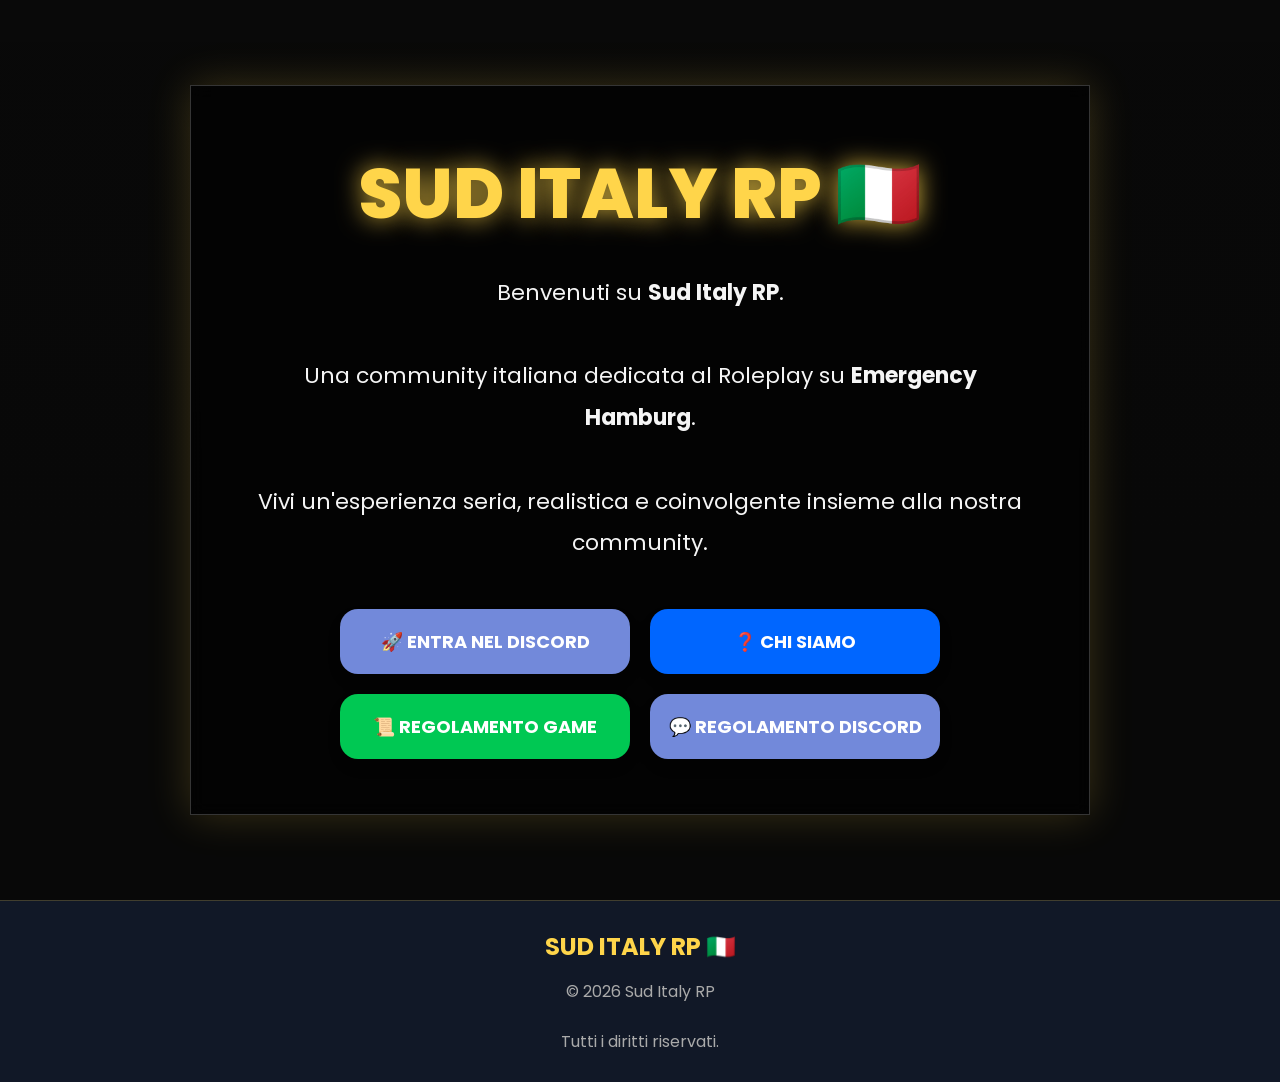
<file: index (5).html>
<!DOCTYPE html>
<html lang="it">
<head>
<meta charset="UTF-8">
<meta name="viewport" content="width=1200">
<title>Sud Italy RP | Sito Ufficiale</title>
<link href="https://fonts.googleapis.com/css2?family=Poppins:wght@300;400;500;600;700;800&display=swap" rel="stylesheet">
<style>
*{margin:0;padding:0;box-sizing:border-box;font-family:'Poppins',sans-serif}
html{scroll-behavior:smooth;-webkit-text-size-adjust:100%;min-width:1200px}
body{background:#090909;color:#fff;overflow-x:auto}
.page{display:none;min-height:100vh;animation:fade .4s ease}
.page.active{display:block}
@keyframes fade{from{opacity:0;transform:translateY(20px)}to{opacity:1;transform:translateY(0)}}
.hero{min-height:100vh;position:relative;display:flex;justify-content:center;align-items:center;text-align:center;padding:80px 0;background:linear-gradient(rgba(0,0,0,.05),rgba(0,0,0,.15)),url("https://cdn.discordapp.com/attachments/1420059113462960229/1530641651607933008/file_00000000463081f4b60ce751997abd67.png?ex=6a66509f&is=6a64ff1f&hm=4720bd94e7e6c2d7d023f728d6140e3d241c696d8509a33bea3327885c4724c6&");background-size:cover;background-position:center;background-repeat:no-repeat}

.content{max-width:900px;margin:auto;padding:55px;background:rgba(0,0,0,.62);backdrop-filter:blur(8px);border:1px solid rgba(255,255,255,.20);box-shadow:0 0 40px rgba(255,213,74,.20)}
.content h1{font-size:70px;font-weight:800;color:#FFD54A;margin-bottom:25px;text-shadow:0 0 25px rgba(255,213,74,.8)}
.content p{font-size:22px;line-height:1.9;color:#f5f5f5;margin-bottom:45px}
.buttons{display:flex;justify-content:center;align-items:center;gap:20px;flex-wrap:wrap}
.btn{width:290px;height:65px;display:flex;justify-content:center;align-items:center;font-size:18px;font-weight:700;text-decoration:none;border:none;border-radius:18px;cursor:pointer;transition:.30s;box-shadow:0 8px 20px rgba(0,0,0,.30)}
.discord-btn{background:#7289da;color:#fff}
.discord-btn:hover{background:#99aab5;transform:translateY(-8px);filter:brightness(1.15);box-shadow:0 0 35px rgba(114,137,218,.8)}
.secondary{background:#ff9800;color:#fff}
.secondary:hover{background:#ffb74d;transform:translateY(-8px);filter:brightness(1.15)}
.about-btn{background:#0066ff;color:#fff}
.about-btn:hover{background:#3385ff;transform:translateY(-8px);filter:brightness(1.15)}
.game-btn{background:#00c853;color:#fff}
.game-btn:hover{background:#00e676;transform:translateY(-8px);filter:brightness(1.15)}
.section{min-height:100vh;padding:90px 8%;background:linear-gradient(180deg,#1e293b,#334155,#475569)}
.section-title{font-size:52px;text-align:center;color:#FFD54A;margin-bottom:25px;text-shadow:0 0 20px rgba(255,213,74,.8)}
.section-text{max-width:900px;margin:auto;text-align:center;font-size:20px;line-height:2;color:#eee}
.cards{display:grid;grid-template-columns:repeat(auto-fit,minmax(300px,1fr));gap:30px;margin-top:50px}
.card{background:rgba(255,255,255,.10);backdrop-filter:blur(8px);border:1px solid rgba(255,213,74,.30);border-radius:20px;padding:35px;transition:.35s;box-shadow:0 0 25px rgba(255,213,74,.15)}
.card:hover{transform:translateY(-8px);border-color:#FFD54A;box-shadow:0 0 35px rgba(255,213,74,.35)}
.card h3{color:#FFD54A;margin-bottom:18px}
.card p,.card li{line-height:1.9;color:#f0f0f0}
.card ul{padding-left:20px}
hr{border:none;height:1px;background:#FFD54A;opacity:.3;margin:25px 0}
footer{background:#111827;padding:28px 45px;text-align:center;border-top:1px solid rgba(255,213,74,.2)}
footer h2{color:#FFD54A;margin-bottom:15px}
footer p{color:#aaa}
</style>
</head>
<body>

<section id="home" class="page active">

<div class="hero">

<div class="content">

<h1>SUD ITALY RP 🇮🇹</h1>

<p>
Benvenuti su <strong>Sud Italy RP</strong>.
<br><br>
Una community italiana dedicata al Roleplay su <strong>Emergency Hamburg</strong>.
<br><br>
Vivi un'esperienza seria, realistica e coinvolgente insieme alla nostra community.
</p>

<div class="buttons">

<a class="btn discord-btn"
href="https://discord.gg/suditalyrp"
target="_blank">
🚀 ENTRA NEL DISCORD
</a>

<button class="btn about-btn" onclick="showPage('about')">
❓ CHI SIAMO
</button>

<button class="btn game-btn" onclick="showPage('game')">
📜 REGOLAMENTO GAME
</button>

<button class="btn discord-btn" onclick="showPage('discord')">
💬 REGOLAMENTO DISCORD
</button>

</div>

</div>

</div>

</section>

<section id="about" class="page">
<div class="section">
<h2 class="section-title">🇮🇹 CHI SIAMO</h2>
<p class="section-text">Scopri la community di <strong>Sud Italy RP</strong>, un progetto italiano dedicato al Roleplay su <strong>Emergency Hamburg</strong>.</p>
<div class="cards">

<div class="card"><h3>🇮🇹🍕 Benvenuti su Sud Italy RP</h3><p><strong>Sud Italy RP</strong> è una community italiana di Roblox ambientata su Emergency Hamburg.<br><br>Il nostro obiettivo è creare un'esperienza <strong>Roleplay seria, realistica e divertente</strong>, offrendo supporto a tutti i giocatori.<br><br>Lo Staff lavora ogni giorno per migliorare il server e garantire un ambiente organizzato, sicuro e piacevole per tutti.</p></div>

<div class="card"><h3>🎯 La nostra missione</h3><ul><li>✅ Offrire un Roleplay serio e coinvolgente.</li><li>✅ Aiutare i nuovi giocatori ad ambientarsi.</li><li>✅ Creare una community rispettosa e unita.</li><li>✅ Organizzare eventi e attività RP.</li><li>✅ Garantire supporto tramite lo Staff.</li></ul></div>

<div class="card"><h3>👮 Forze dell'Ordine (FdO)</h3><p>Le nostre Forze dell'Ordine sono composte da agenti disciplinati, maturi e rispettosi verso tutti i cittadini.<br><br><strong>Reparti principali:</strong></p><ul><li>👮 Polizia di Stato</li><li>🚓 Reparto Mobile dei Carabinieri</li><li>💰 Guardia di Finanza</li><li>🪖 Esercito del Sud</li></ul><p>Se sei interessato ad entrare in un reparto, puoi aprire un Ticket nel nostro Discord.</p></div>

<div class="card"><h3>⚡ Forze Speciali</h3><p>Sud Italy RP dispone anche di Forze Speciali composte da agenti professionisti e selezionati.<br><br>Per partecipare ai bandi delle Forze Speciali è necessario avere già il bando della Fazione interessata e aprire un Ticket.</p></div>

<div class="card"><h3>🚑 Servizi di Emergenza</h3><p>All'interno della nostra città sono presenti anche importanti servizi di emergenza.<br><br>🚑 <strong>Medici</strong><br>🚒 <strong>Vigili del Fuoco</strong><br><br>Sempre pronti a rispondere alle chiamate e intervenire sul luogo dell'emergenza.</p></div>

<div class="card"><h3>❤️ Entra nella nostra community</h3><p>Se cerchi un server serio, organizzato e con una community attiva, Sud Italy RP è il posto giusto.<br><br>Vieni a trovarci in game su <strong>Emergency Hamburg</strong> e vivi un'esperienza Roleplay unica.</p></div>

<div class="card"><h3>🔗 Link Utili</h3><ul><li>🚔 <a href="https://discord.gg/HcVTshY8Jm" target="_blank" style="color:#FFD54A;">Server F.d.O</a></li><br><li>🇮🇹 <a href="https://discord.gg/suditalyrp" target="_blank" style="color:#FFD54A;">Server principale di Sud Italy RP</a></li><br><li>🎵 <a href="https://www.tiktok.com/@sud.italy.rp1" target="_blank" style="color:#FFD54A;">Pagina TikTok</a></li></ul></div>

</div>
<div class="buttons" style="margin-top:60px;"><button class="btn secondary" onclick="showPage('home')">⬅ TORNA ALLA HOME</button></div>
</div>
</section>

<section id="game" class="page">
<div class="section">
<h2 class="section-title">📜 REGOLAMENTO GAME</h2>
<p class="section-text">Per garantire un’esperienza RP corretta ed equilibrata, tutte le seguenti azioni sono vietate.<br>Entrando nel server si accettano implicitamente queste regole.</p>

<div class="card" style="max-width:1100px;margin:50px auto;text-align:left;">

<h3>1️⃣ Comportamento RP scorretto</h3>
<div style="margin-top:30px;padding:25px;background:#8b0000;border-left:6px solid #ff3b3b;border-radius:15px;">
<h3 style="color:#fff;margin-bottom:15px;">🚫 BAN PERMA</h3>
<p style="color:#fff;line-height:2;">
❌ Vietato utilizzare <strong>Stop Stick</strong>.<br>
❌ Vietato compiere <strong>atti osceni</strong>.<br>
❌ Vietato utilizzare il <strong>Radar Gun</strong>, ma può usarlo solo la <strong>Polizia Locale</strong>.<br>
❌ Vietato utilizzare <strong>bombe e C4</strong>.<br>
❌ Vietato utilizzare <strong>Flashbang</strong>, possono essere utilizzati solamente dai <strong>Reparti Speciali</strong> e dai <strong>Militari</strong>.<br>
❌ Vietato utilizzare <strong>GPS</strong>, può essere utilizzato solamente dai <strong>Reparti Speciali</strong>.<br>
❌ Vietato effettuare <strong>Evading Staff</strong>.
</p>
</div>

<hr>
<ul>
<li><strong>Fail RP:</strong> Azioni irrealistiche o incoerenti con il ruolo del proprio personaggio.</li>
<li><strong>No Fear:</strong> Ignorare la paura in situazioni pericolose dove un personaggio realistico reagirebbe.</li>
<li><strong>Powergaming (PG):</strong> Costringere altri giocatori a subire azioni impossibili oppure rendere il proprio personaggio troppo potente o immortale.</li>
<li><strong>Revenge Kill (RK):</strong> Tornare dopo la morte solamente per vendicarsi senza un valido motivo RP.</li>
<li><strong>Random Deathmatch (RDM):</strong> Uccidere altri giocatori senza un motivo valido RP.</li>
<li><strong>Vehicle Deathmatch (VDM):</strong> Usare veicoli per fare danni o uccidere altri giocatori senza motivo RP.</li>
<li><strong>Cuff-Rush:</strong> Arrestare o immobilizzare altri giocatori senza motivo valido o senza contesto RP.</li>
<li><strong>Uscire durante una scena RP:</strong> Lasciare una scena RP attiva senza motivo valido.<br>(Può comportare un ban temporaneo.)</li>
<li><strong>No Crash:</strong> Ignorare incidenti o conseguenze realistiche delle proprie azioni.</li>
</ul>

<hr>
<h3>2️⃣ Abusi verso altri giocatori</h3>
<ul>
<li><strong>Bunny Hopping:</strong> Saltare ripetutamente per ottenere vantaggi ingiusti.</li>
<li><strong>Bug Abuse:</strong> Sfruttare bug o glitch del gioco per ottenere vantaggi ingiusti o compiere azioni non previste.</li>
<li><strong>Car-Surf:</strong> Stare sopra veicoli in movimento senza motivo RP coerente.</li>
<li><strong>Cop Baiting:</strong> Provocare la polizia solamente per farla reagire.</li>
<li><strong>Cop Evading:</strong> Tentare di sfuggire alle forze dell'ordine con comportamenti irrealistici o abusivi, evitando intenzionalmente l'arresto senza una valida motivazione RP.</li>
</ul>

<hr>
<h3>3️⃣ Violazioni Meccaniche / OOC</h3>
<ul>
<li><strong>IC (In Character):</strong> Tutto ciò che riguarda il tuo personaggio e le azioni svolte all'interno del Roleplay.</li>
<li><strong>OOC (Out Of Character):</strong> Tutto ciò che viene detto o fatto fuori dal Roleplay e che non riguarda il proprio personaggio.</li>
<li><strong>Metagaming (MG):</strong> Usare informazioni ottenute fuori dal gioco (OOC) all’interno dell’RP.</li>
<li><strong>MixChat:</strong> Mescolare IC (in-character) e OOC (out-of-character) nella stessa conversazione.</li>
<li><strong>Combat Logging:</strong> Disconnettersi durante un combattimento per evitare conseguenze RP.</li>
<li><strong>LTAA (Leave To Avoid Arrest):</strong> Disconnettersi o resettare per evitare arresti o conseguenze RP.</li>
<li><strong>Stream Sniping:</strong> Usare live streaming per interferire o trollare un giocatore.</li>
</ul>

<hr>
<h3>4️⃣ Safe Zone</h3>
<p>Le Safe-Zone sono le seguenti:</p>
<ul><li>🚔 Questura<br>(Se entrate in una zona militare come uffici o corridoi riservati sarete sottoposti ad arresto immediato.)</li><li>🚒 Caserma Vigili del Fuoco</li><li>🏥 Ospedale</li><li>⛓️ Prigione</li><li>🔧 Tuning</li><li>🏠 Ville</li><li>🪖 Zone Militari</li></ul>
<div style="margin-top:25px;padding:20px;background:#1b1b1b;border-left:5px solid #FFD54A;border-radius:12px;">Le scene che iniziano fuori dalla Safe-Zone possono continuare dentro.</div>

<hr>
<h3>5️⃣ Extra / Regole Generali</h3>
<ul>
<li><strong>🎯 Sponsor:</strong> È vietato pubblicizzare altri server all’interno del nostro server.<br><strong>Sanzione:</strong> Ban permanente e possibile blacklist.</li>
<li><strong>🔥 Flame:</strong> Insulti rivolti verso altri giocatori o comportamenti offensivi.<br>(Violazione grave, la sanzione dipenderà dalla situazione.)</li>
</ul>

<hr>
<h3>6️⃣ Norme per le Gang</h3>
<ul>
<li>💣 È vietato l’utilizzo di bombe.</li>
<li>🏠 È vietato entrare nelle ville di altre gang per insultare o provocare i membri.</li>
<li>❌ È vietato fare RDM tra membri della stessa gang nella città.</li>
<li>⚔️ L’unica zona dove è consentito fare 1vs1 tra membri della stessa gang è il grande parcheggio davanti alla nave del porto.</li>
</ul>
<div style="margin-top:25px;padding:20px;background:#1b1b1b;border-left:5px solid #FFD54A;border-radius:12px;">
<strong>⚔️ Regole 1vs1:</strong><br><br>
• I poliziotti non possono arrestare i partecipanti durante gli 1vs1.<br><br>
• Tutte le altre regole RP rimangono comunque valide.<br><br>
• Gli 1vs1 sono considerati situazioni <strong>OFF-RP</strong>.<br><br>
• Non ascoltare i responsabili della zona può portare a conseguenze RP.
</div>
<br>
<ul>
<li>⚠️ Se un membro commette RDM, VDM, FRP o simili contro cittadini, criminali o poliziotti, il Warn verrà assegnato solamente al giocatore che ha commesso l'infrazione.<br><br>La decisione di rimuovere o meno la gang sarà presa esclusivamente dai CEO.</li>
<li>🏠 Le ville e i ghetti sono considerate Safe Zone.</li>
<li>🔫 È possibile sparare ad un poliziotto solamente se effettua un’irruzione all’interno di queste zone.</li>
</ul>

<hr>
<h3>7️⃣ Norme Rapine</h3>
<p>Tutte le rapine devono rispettare sempre le regole RP.</p>
<ul>
<li>🏪 <strong>Farm Shop</strong><br>• Rapinatori: massimo 2 persone + 1 ostaggio<br>• Polizia: massimo 3-4 persone<br>• Richiesta massima: 4.000$</li><br>
<li>💎 <strong>Gioielleria</strong><br>• Rapinatori: massimo 5 persone + ostaggio<br>• Polizia: come da RP<br>• Richiesta: illimitata</li><br>
<li>🏦 <strong>Banca</strong><br>• Stesse regole della Gioielleria<br>• Massimo 5 rapinatori + ostaggio<br>• Richiesta illimitata</li><br>
<li>👕 <strong>Clothing</strong><br>• Rapinatori: massimo 2 persone + 1 ostaggio<br>• Polizia: massimo 3-4 persone<br>• Richiesta massima: 4.000$</li><br>
<li>🎵 <strong>Club</strong><br>• Rapinatori: massimo 5 persone<br>• Polizia: 8-9 persone<br>• Richiesta massima: 8.000$</li><br>
<li>⛽ <strong>Gas-N-Go Fuel</strong><br>• Rapinatori: massimo 2 persone + 1 ostaggio<br>• Polizia: massimo 3-4 persone<br>• Richiesta massima: 4.000$</li><br>
<li>⛽ <strong>Ares Fuel</strong><br>• Rapinatori: massimo 2 persone + 1 ostaggio<br>• Polizia: massimo 3-4 persone<br>• Richiesta massima: 4.000$</li><br>
<li>🛠️ <strong>Tool Shop</strong><br>• Rapinatori: massimo 2 persone + 1 ostaggio<br>• Polizia: massimo 3-4 persone<br>• Richiesta massima: 4.000$</li><br>
<li>⛽ <strong>Osso Fuel</strong><br>• Rapinatori: massimo 2 persone + 1 ostaggio<br>• Polizia: massimo 3-4 persone<br>• Richiesta massima: 4.000$</li>
</ul>

<hr>
<h3>⚠️ Note Generali</h3>
<ul><li>Tutte le rapine devono rispettare le regole RP.</li><li>Ogni abuso o violazione comporterà sanzioni.</li></ul>
</div>
<div class="buttons" style="margin-top:60px;"><button class="btn secondary" onclick="showPage('home')">⬅ TORNA ALLA HOME</button></div>
</div>
</section>

<section id="discord" class="page">
<div class="section">
<h2 class="section-title">💬 REGOLAMENTO DISCORD</h2>
<p class="section-text">Per mantenere una community seria, organizzata e rispettosa, tutti gli utenti sono tenuti a seguire il seguente regolamento.</p>

<div class="card" style="max-width:1100px;margin:50px auto;text-align:left;">
<h3>1️⃣ Rispetto Generale</h3>
<ul>
<li>È severamente vietato insultare familiari o altri utenti.</li>
<li>È severamente vietato condividere o divulgare contenuti osceni.</li>
<li>È obbligatorio rispettare lo Staff, i cittadini e tutti i membri della community.</li>
<li>È vietato divulgare dati personali di altri utenti.</li>
<li>È vietato inviare link dannosi o contenuti non consentiti.</li>
<li>È richiesto di mantenere sempre un linguaggio educato e rispettoso.</li>
</ul>

<div style="margin-top:25px;padding:25px;background:#8b0000;border-left:6px solid #ff3b3b;border-radius:15px;">
<h3 style="color:#fff;margin-bottom:15px;">🚫 SANZIONI</h3>
<p style="color:#fff;line-height:2;">Le violazioni più gravi possono comportare:<br>• Timeout<br>• Kick<br>• Ban Permanente</p>
</div>

<hr>
<h3>2️⃣ Linguaggio</h3>
<ul>
<li>È vietato effettuare <strong>spam o flood</strong>.</li>
<li>È vietato <strong>scrivere in grande</strong> o utilizzare messaggi eccessivamente ingombranti per disturbare la chat.</li>
<li>Evita bestemmie e linguaggio offensivo.</li>
<li>Non disturbare gli altri utenti nei canali vocali.</li>
</ul>
<div style="margin-top:25px;padding:20px;background:#1b1b1b;border-left:5px solid #FFD54A;border-radius:12px;">
<strong>⚠️ SANZIONE:</strong><br><br>
Chi effettua <strong>spam, flood o scrive in grande</strong> riceverà un <strong>TIMEOUT</strong>.
</div>

<hr>
<h3>3️⃣ Staff</h3>
<ul><li>È vietato chiedere ruoli Staff.</li><li>Le candidature vengono aperte solo quando necessario.</li><li>Le decisioni dello Staff devono essere rispettate.</li></ul>

<hr>
<h3>4️⃣ Ticket</h3>
<ul><li>Apri ticket solo se realmente necessario.</li><li>Non aprire ticket multipli per lo stesso problema.</li><li>Rispetta sempre lo Staff durante l'assistenza.</li></ul>
<div style="margin-top:25px;padding:20px;background:#1b1b1b;border-left:5px solid #FFD54A;border-radius:12px;">I ticket inattivi potranno essere chiusi automaticamente dallo Staff.</div>

<hr>
<div style="text-align:center;margin-top:40px;">
<h3 style="color:#FFD54A;">Grazie per far parte di Sud Italy RP ❤️</h3>
<p style="margin-top:15px;line-height:2;">Seguendo queste semplici regole aiuterai a mantenere una community seria, ordinata e divertente per tutti.</p>
</div>
</div>

<div class="buttons" style="margin-top:60px;"><button class="btn secondary" onclick="showPage('home')">⬅ TORNA ALLA HOME</button></div>
</div>
</section>



<footer>

<h2>SUD ITALY RP 🇮🇹</h2>

<p>
© 2026 Sud Italy RP
<br><br>
Tutti i diritti riservati.
</p>

</footer>

<script>
function showPage(id){
document.querySelectorAll(".page").forEach(page=>{page.classList.remove("active")});
document.getElementById(id).classList.add("active");
window.scrollTo({top:0,behavior:"smooth"});
}
showPage("home");
</script>
</body>
</html>
</file>
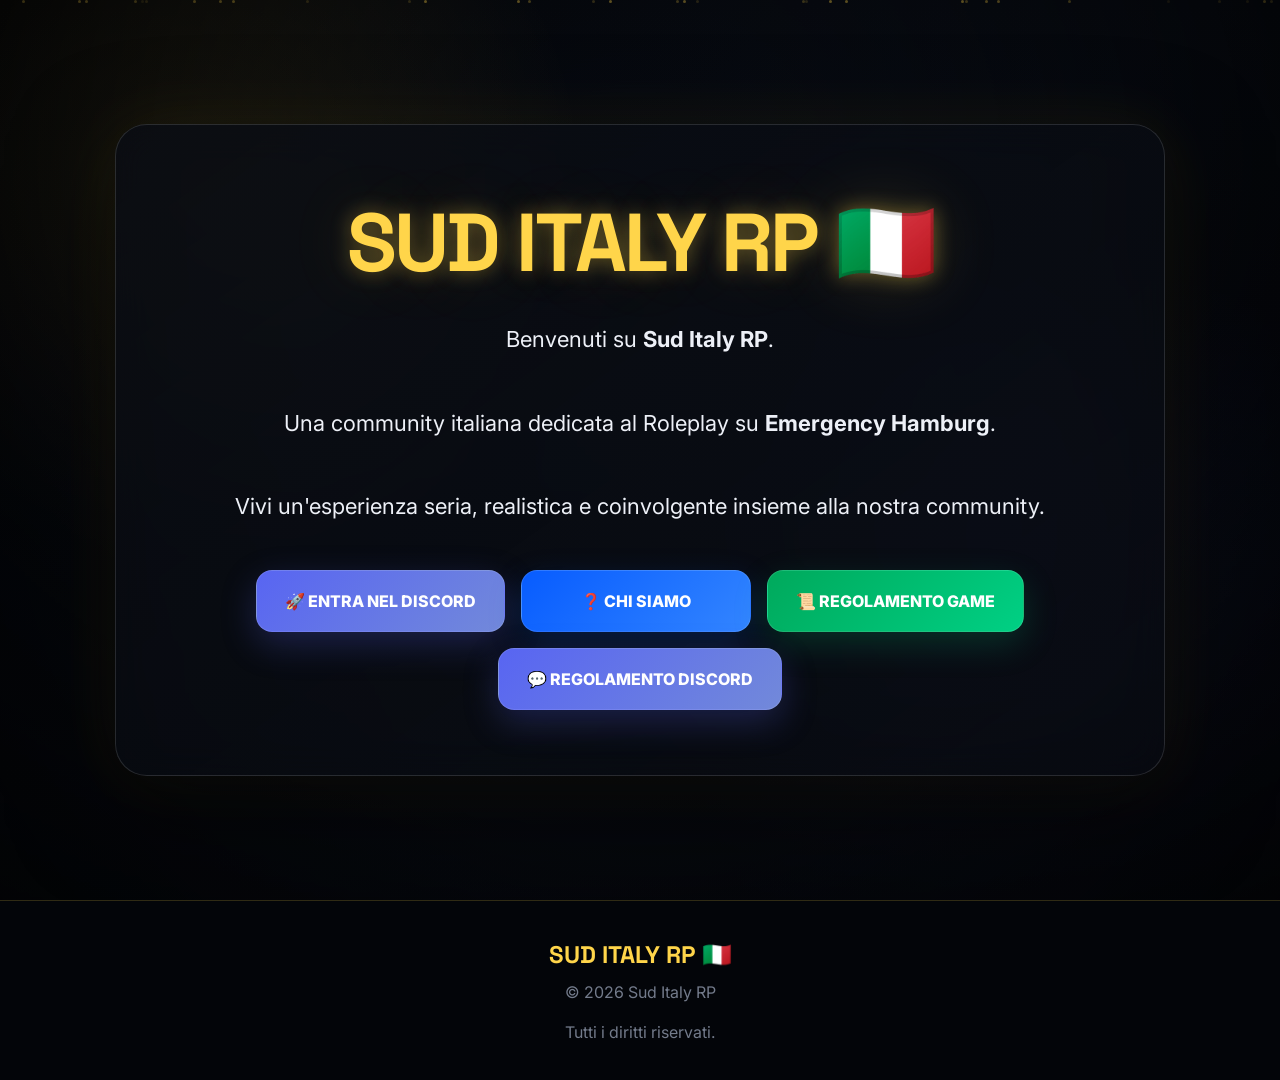
<file: Sud_Italy_RP_Animated.html>
<!DOCTYPE html>
<html lang="it">
<head>
<meta charset="UTF-8">
<meta name="viewport" content="width=device-width, initial-scale=1.0">
<title>Sud Italy RP | Sito Ufficiale</title>

<style>
@import url('https://fonts.googleapis.com/css2?family=Inter:wght@400;500;600;700;800&family=Space+Grotesk:wght@500;600;700&display=swap');

:root{
  --gold:#ffd54a; --gold2:#ffb300; --blue:#5865f2; --green:#00d084;
  --bg:#05070b; --panel:rgba(13,17,27,.72); --line:rgba(255,213,74,.18);
  --text:#f7f8fb; --muted:#aab2c2; --radius:24px;
}
*{margin:0;padding:0;box-sizing:border-box}
html{scroll-behavior:smooth;min-width:0}
body{
  background:var(--bg);color:var(--text);font-family:Inter,Arial,sans-serif;
  overflow-x:hidden;min-width:320px;
}
body:before{
  content:"";position:fixed;inset:0;z-index:-5;
  background:
   radial-gradient(circle at 15% 20%,rgba(255,213,74,.13),transparent 30%),
   radial-gradient(circle at 85% 75%,rgba(88,101,242,.16),transparent 32%),
   linear-gradient(135deg,#05070b,#0b101a 55%,#06080d);
}
body:after{
  content:"";position:fixed;inset:0;z-index:-4;pointer-events:none;opacity:.2;
  background-image:linear-gradient(rgba(255,255,255,.025) 1px,transparent 1px),
                   linear-gradient(90deg,rgba(255,255,255,.025) 1px,transparent 1px);
  background-size:55px 55px;
  mask-image:linear-gradient(to bottom,black,transparent 90%);
}
::selection{background:var(--gold);color:#111}
a{color:var(--gold)}
button,a{font-family:inherit}
.page{display:none;min-height:100vh}
.page.active{display:block;animation:pageIn .65s cubic-bezier(.2,.8,.2,1)}
@keyframes pageIn{from{opacity:0;transform:translateY(24px) scale(.99)}to{opacity:1;transform:none}}

#particles{position:fixed;inset:0;z-index:-3;pointer-events:none}
.particle{position:absolute;width:3px;height:3px;background:var(--gold);border-radius:50%;opacity:.45;animation:float linear infinite}
@keyframes float{from{transform:translate3d(0,110vh,0)}to{transform:translate3d(var(--drift),-10vh,0)}}

.hero{
  min-height:100vh;position:relative;display:flex;align-items:center;justify-content:center;
  padding:70px 22px;overflow:hidden;
  background:
   linear-gradient(180deg,rgba(0,0,0,.18),rgba(5,7,11,.85)),
   url("https://cdn.discordapp.com/attachments/1420059113462960229/1530641651607933008/file_00000000463081f4b60ce751997abd67.png?ex=6a66509f&is=6a64ff1f&hm=4720bd94e7e6c2d7d023f728d6140e3d241c696d8509a33bea3327885c4724c6&");
  background-size:cover;background-position:center;
}
.hero:before{
  content:"";position:absolute;inset:-15%;
  background:radial-gradient(circle,transparent 35%,rgba(0,0,0,.7) 85%);
  animation:pulse 5s ease-in-out infinite;pointer-events:none;
}
@keyframes pulse{50%{transform:scale(1.04);opacity:.72}}
.content{
  position:relative;max-width:1050px;width:100%;padding:65px 45px;text-align:center;
  border:1px solid rgba(255,255,255,.13);border-radius:32px;
  background:linear-gradient(145deg,rgba(10,13,20,.82),rgba(10,13,20,.52));
  backdrop-filter:blur(18px);box-shadow:0 30px 100px rgba(0,0,0,.55),0 0 70px rgba(255,213,74,.08);
  overflow:hidden;animation:heroIn 1s cubic-bezier(.2,.8,.2,1);
}
.content:before{content:"";position:absolute;inset:0;background:linear-gradient(110deg,transparent 20%,rgba(255,255,255,.06) 50%,transparent 80%);transform:translateX(-120%);animation:shine 6s infinite}
@keyframes shine{45%,100%{transform:translateX(120%)}}
@keyframes heroIn{from{opacity:0;transform:translateY(35px) scale(.96)}to{opacity:1;transform:none}}
.content h1{
  font-family:"Space Grotesk",sans-serif;font-size:clamp(44px,7vw,82px);font-weight:700;
  letter-spacing:-3px;color:var(--gold);margin-bottom:24px;
  text-shadow:0 0 20px rgba(255,213,74,.4),0 0 70px rgba(255,213,74,.16);
  animation:titleGlow 3s ease-in-out infinite;
}
@keyframes titleGlow{50%{text-shadow:0 0 35px rgba(255,213,74,.75),0 0 100px rgba(255,213,74,.22)}}
.content p{font-size:clamp(17px,2vw,22px);line-height:1.9;color:#edf0f7;margin-bottom:42px}
.buttons{display:flex;justify-content:center;align-items:center;gap:16px;flex-wrap:wrap}
.btn{
  position:relative;min-width:230px;height:62px;padding:0 28px;display:flex;align-items:center;justify-content:center;
  border:1px solid rgba(255,255,255,.12);border-radius:16px;cursor:pointer;
  font-size:16px;font-weight:800;text-decoration:none;color:#fff;
  transition:transform .25s ease,box-shadow .25s ease,filter .25s ease;overflow:hidden;
}
.btn:before{content:"";position:absolute;inset:0;background:linear-gradient(120deg,transparent,rgba(255,255,255,.18),transparent);transform:translateX(-120%);transition:.6s}
.btn:hover:before{transform:translateX(120%)}
.btn:hover{transform:translateY(-7px) scale(1.02);filter:brightness(1.08)}
.discord-btn{background:linear-gradient(135deg,#5865f2,#7289da);box-shadow:0 12px 35px rgba(88,101,242,.25)}
.secondary{background:linear-gradient(135deg,#f57c00,#ffb300);box-shadow:0 12px 35px rgba(255,152,0,.2)}
.about-btn{background:linear-gradient(135deg,#075cff,#3385ff);box-shadow:0 12px 35px rgba(0,102,255,.2)}
.game-btn{background:linear-gradient(135deg,#00a95c,#00d084);box-shadow:0 12px 35px rgba(0,208,132,.18)}

.section{
  min-height:100vh;padding:105px clamp(18px,7vw,110px) 80px;
  position:relative;background:transparent;
}
.section:before{
  content:"";position:absolute;top:0;left:10%;right:10%;height:1px;
  background:linear-gradient(90deg,transparent,var(--gold),transparent);opacity:.35;
}
.section-title{
  font-family:"Space Grotesk",sans-serif;font-size:clamp(36px,5vw,58px);text-align:center;
  color:var(--gold);margin-bottom:22px;text-shadow:0 0 30px rgba(255,213,74,.25);
  animation:sectionTitle 1s ease both;
}
@keyframes sectionTitle{from{opacity:0;transform:translateY(20px)}to{opacity:1;transform:none}}
.section-text{max-width:900px;margin:auto;text-align:center;font-size:18px;line-height:1.9;color:var(--muted)}
.cards{display:grid;grid-template-columns:repeat(auto-fit,minmax(280px,1fr));gap:24px;margin-top:55px}
.card{
  position:relative;background:var(--panel);backdrop-filter:blur(15px);
  border:1px solid var(--line);border-radius:var(--radius);padding:32px;
  box-shadow:0 15px 45px rgba(0,0,0,.22);transition:transform .35s ease,border-color .35s,box-shadow .35s;
  overflow:hidden;
}
.card:before{
  content:"";position:absolute;left:0;right:0;top:0;height:2px;
  background:linear-gradient(90deg,transparent,var(--gold),transparent);transform:scaleX(0);transition:.4s;
}
.card:after{
  content:"";position:absolute;width:160px;height:160px;right:-90px;top:-90px;
  background:radial-gradient(circle,rgba(255,213,74,.13),transparent 70%);
}
.card:hover{transform:translateY(-10px);border-color:rgba(255,213,74,.5);box-shadow:0 25px 65px rgba(0,0,0,.38),0 0 35px rgba(255,213,74,.08)}
.card:hover:before{transform:scaleX(1)}
.card h3{color:var(--gold);margin-bottom:18px;font-size:21px}
.card p,.card li{line-height:1.85;color:#e5e8ef}
.card ul{padding-left:20px}
.card li{margin:7px 0}
hr{border:none;height:1px;background:linear-gradient(90deg,transparent,var(--gold),transparent);opacity:.3;margin:32px 0}
.card[style*="background:#8b0000"]{
  background:linear-gradient(135deg,rgba(139,0,0,.8),rgba(65,0,0,.7))!important;
  box-shadow:0 0 40px rgba(255,40,40,.08);
}
.card[style*="background:#1b1b1b"]{background:rgba(255,255,255,.045)!important}
footer{position:relative;background:#030509;padding:38px 25px;text-align:center;border-top:1px solid var(--line)}
footer h2{font-family:"Space Grotesk",sans-serif;color:var(--gold);margin-bottom:12px}
footer p{color:#737b8b}
@media(max-width:700px){
  .content{padding:45px 20px;border-radius:24px}
  .content h1{letter-spacing:-2px}
  .btn{width:100%;min-width:0}
  .section{padding:80px 14px 55px}
  .card{padding:24px}
}
</style>

</head>
<body>


<section id="home" class="page active">

<div class="hero">

<div class="content">

<h1>SUD ITALY RP 🇮🇹</h1>

<p>
Benvenuti su <strong>Sud Italy RP</strong>.
<br><br>
Una community italiana dedicata al Roleplay su <strong>Emergency Hamburg</strong>.
<br><br>
Vivi un'esperienza seria, realistica e coinvolgente insieme alla nostra community.
</p>

<div class="buttons">

<a class="btn discord-btn"
href="https://discord.gg/suditalyrp"
target="_blank">
🚀 ENTRA NEL DISCORD
</a>

<button class="btn about-btn" onclick="showPage('about')">
❓ CHI SIAMO
</button>

<button class="btn game-btn" onclick="showPage('game')">
📜 REGOLAMENTO GAME
</button>

<button class="btn discord-btn" onclick="showPage('discord')">
💬 REGOLAMENTO DISCORD
</button>

</div>

</div>

</div>

</section>

<section id="about" class="page">
<div class="section">
<h2 class="section-title">🇮🇹 CHI SIAMO</h2>
<p class="section-text">Scopri la community di <strong>Sud Italy RP</strong>, un progetto italiano dedicato al Roleplay su <strong>Emergency Hamburg</strong>.</p>
<div class="cards">

<div class="card"><h3>🇮🇹🍕 Benvenuti su Sud Italy RP</h3><p><strong>Sud Italy RP</strong> è una community italiana di Roblox ambientata su Emergency Hamburg.<br><br>Il nostro obiettivo è creare un'esperienza <strong>Roleplay seria, realistica e divertente</strong>, offrendo supporto a tutti i giocatori.<br><br>Lo Staff lavora ogni giorno per migliorare il server e garantire un ambiente organizzato, sicuro e piacevole per tutti.</p></div>

<div class="card"><h3>🎯 La nostra missione</h3><ul><li>✅ Offrire un Roleplay serio e coinvolgente.</li><li>✅ Aiutare i nuovi giocatori ad ambientarsi.</li><li>✅ Creare una community rispettosa e unita.</li><li>✅ Organizzare eventi e attività RP.</li><li>✅ Garantire supporto tramite lo Staff.</li></ul></div>

<div class="card"><h3>👮 Forze dell'Ordine (FdO)</h3><p>Le nostre Forze dell'Ordine sono composte da agenti disciplinati, maturi e rispettosi verso tutti i cittadini.<br><br><strong>Reparti principali:</strong></p><ul><li>👮 Polizia di Stato</li><li>🚓 Reparto Mobile dei Carabinieri</li><li>💰 Guardia di Finanza</li><li>🪖 Esercito del Sud</li></ul><p>Se sei interessato ad entrare in un reparto, puoi aprire un Ticket nel nostro Discord.</p></div>

<div class="card"><h3>⚡ Forze Speciali</h3><p>Sud Italy RP dispone anche di Forze Speciali composte da agenti professionisti e selezionati.<br><br>Per partecipare ai bandi delle Forze Speciali è necessario avere già il bando della Fazione interessata e aprire un Ticket.</p></div>

<div class="card"><h3>🚑 Servizi di Emergenza</h3><p>All'interno della nostra città sono presenti anche importanti servizi di emergenza.<br><br>🚑 <strong>Medici</strong><br>🚒 <strong>Vigili del Fuoco</strong><br><br>Sempre pronti a rispondere alle chiamate e intervenire sul luogo dell'emergenza.</p></div>

<div class="card"><h3>❤️ Entra nella nostra community</h3><p>Se cerchi un server serio, organizzato e con una community attiva, Sud Italy RP è il posto giusto.<br><br>Vieni a trovarci in game su <strong>Emergency Hamburg</strong> e vivi un'esperienza Roleplay unica.</p></div>

<div class="card"><h3>🔗 Link Utili</h3><ul><li>🚔 <a href="https://discord.gg/HcVTshY8Jm" target="_blank" style="color:#FFD54A;">Server F.d.O</a></li><br><li>🇮🇹 <a href="https://discord.gg/suditalyrp" target="_blank" style="color:#FFD54A;">Server principale di Sud Italy RP</a></li><br><li>🎵 <a href="https://www.tiktok.com/@sud.italy.rp1" target="_blank" style="color:#FFD54A;">Pagina TikTok</a></li></ul></div>

</div>
<div class="buttons" style="margin-top:60px;"><button class="btn secondary" onclick="showPage('home')">⬅ TORNA ALLA HOME</button></div>
</div>
</section>

<section id="game" class="page">
<div class="section">
<h2 class="section-title">📜 REGOLAMENTO GAME</h2>
<p class="section-text">Per garantire un’esperienza RP corretta ed equilibrata, tutte le seguenti azioni sono vietate.<br>Entrando nel server si accettano implicitamente queste regole.</p>

<div class="card" style="max-width:1100px;margin:50px auto;text-align:left;">

<h3>1️⃣ Comportamento RP scorretto</h3>
<div style="margin-top:30px;padding:25px;background:#8b0000;border-left:6px solid #ff3b3b;border-radius:15px;">
<h3 style="color:#fff;margin-bottom:15px;">🚫 BAN PERMA</h3>
<p style="color:#fff;line-height:2;">
❌ Vietato utilizzare <strong>Stop Stick</strong>.<br>
❌ Vietato compiere <strong>atti osceni</strong>.<br>
❌ Vietato utilizzare il <strong>Radar Gun</strong>, ma può usarlo solo la <strong>Polizia Locale</strong>.<br>
❌ Vietato utilizzare <strong>bombe e C4</strong>.<br>
❌ Vietato utilizzare <strong>Flashbang</strong>, possono essere utilizzati solamente dai <strong>Reparti Speciali</strong> e dai <strong>Militari</strong>.<br>
❌ Vietato utilizzare <strong>GPS</strong>, può essere utilizzato solamente dai <strong>Reparti Speciali</strong>.<br>
❌ Vietato effettuare <strong>Evading Staff</strong>.
</p>
</div>

<hr>
<ul>
<li><strong>Fail RP:</strong> Azioni irrealistiche o incoerenti con il ruolo del proprio personaggio.</li>
<li><strong>No Fear:</strong> Ignorare la paura in situazioni pericolose dove un personaggio realistico reagirebbe.</li>
<li><strong>Powergaming (PG):</strong> Costringere altri giocatori a subire azioni impossibili oppure rendere il proprio personaggio troppo potente o immortale.</li>
<li><strong>Revenge Kill (RK):</strong> Tornare dopo la morte solamente per vendicarsi senza un valido motivo RP.</li>
<li><strong>Random Deathmatch (RDM):</strong> Uccidere altri giocatori senza un motivo valido RP.</li>
<li><strong>Vehicle Deathmatch (VDM):</strong> Usare veicoli per fare danni o uccidere altri giocatori senza motivo RP.</li>
<li><strong>Cuff-Rush:</strong> Arrestare o immobilizzare altri giocatori senza motivo valido o senza contesto RP.</li>
<li><strong>Uscire durante una scena RP:</strong> Lasciare una scena RP attiva senza motivo valido.<br>(Può comportare un ban temporaneo.)</li>
<li><strong>No Crash:</strong> Ignorare incidenti o conseguenze realistiche delle proprie azioni.</li>
</ul>

<hr>
<h3>2️⃣ Abusi verso altri giocatori</h3>
<ul>
<li><strong>Bunny Hopping:</strong> Saltare ripetutamente per ottenere vantaggi ingiusti.</li>
<li><strong>Bug Abuse:</strong> Sfruttare bug o glitch del gioco per ottenere vantaggi ingiusti o compiere azioni non previste.</li>
<li><strong>Car-Surf:</strong> Stare sopra veicoli in movimento senza motivo RP coerente.</li>
<li><strong>Cop Baiting:</strong> Provocare la polizia solamente per farla reagire.</li>
<li><strong>Cop Evading:</strong> Tentare di sfuggire alle forze dell'ordine con comportamenti irrealistici o abusivi, evitando intenzionalmente l'arresto senza una valida motivazione RP.</li>
</ul>

<hr>
<h3>3️⃣ Violazioni Meccaniche / OOC</h3>
<ul>
<li><strong>IC (In Character):</strong> Tutto ciò che riguarda il tuo personaggio e le azioni svolte all'interno del Roleplay.</li>
<li><strong>OOC (Out Of Character):</strong> Tutto ciò che viene detto o fatto fuori dal Roleplay e che non riguarda il proprio personaggio.</li>
<li><strong>Metagaming (MG):</strong> Usare informazioni ottenute fuori dal gioco (OOC) all’interno dell’RP.</li>
<li><strong>MixChat:</strong> Mescolare IC (in-character) e OOC (out-of-character) nella stessa conversazione.</li>
<li><strong>Combat Logging:</strong> Disconnettersi durante un combattimento per evitare conseguenze RP.</li>
<li><strong>LTAA (Leave To Avoid Arrest):</strong> Disconnettersi o resettare per evitare arresti o conseguenze RP.</li>
<li><strong>Stream Sniping:</strong> Usare live streaming per interferire o trollare un giocatore.</li>
</ul>

<hr>
<h3>4️⃣ Safe Zone</h3>
<p>Le Safe-Zone sono le seguenti:</p>
<ul><li>🚔 Questura<br>(Se entrate in una zona militare come uffici o corridoi riservati sarete sottoposti ad arresto immediato.)</li><li>🚒 Caserma Vigili del Fuoco</li><li>🏥 Ospedale</li><li>⛓️ Prigione</li><li>🔧 Tuning</li><li>🏠 Ville</li><li>🪖 Zone Militari</li></ul>
<div style="margin-top:25px;padding:20px;background:#1b1b1b;border-left:5px solid #FFD54A;border-radius:12px;">Le scene che iniziano fuori dalla Safe-Zone possono continuare dentro.</div>

<hr>
<h3>5️⃣ Extra / Regole Generali</h3>
<ul>
<li><strong>🎯 Sponsor:</strong> È vietato pubblicizzare altri server all’interno del nostro server.<br><strong>Sanzione:</strong> Ban permanente e possibile blacklist.</li>
<li><strong>🔥 Flame:</strong> Insulti rivolti verso altri giocatori o comportamenti offensivi.<br>(Violazione grave, la sanzione dipenderà dalla situazione.)</li>
</ul>

<hr>
<h3>6️⃣ Norme per le Gang</h3>
<ul>
<li>💣 È vietato l’utilizzo di bombe.</li>
<li>🏠 È vietato entrare nelle ville di altre gang per insultare o provocare i membri.</li>
<li>❌ È vietato fare RDM tra membri della stessa gang nella città.</li>
<li>⚔️ L’unica zona dove è consentito fare 1vs1 tra membri della stessa gang è il grande parcheggio davanti alla nave del porto.</li>
</ul>
<div style="margin-top:25px;padding:20px;background:#1b1b1b;border-left:5px solid #FFD54A;border-radius:12px;">
<strong>⚔️ Regole 1vs1:</strong><br><br>
• I poliziotti non possono arrestare i partecipanti durante gli 1vs1.<br><br>
• Tutte le altre regole RP rimangono comunque valide.<br><br>
• Gli 1vs1 sono considerati situazioni <strong>OFF-RP</strong>.<br><br>
• Non ascoltare i responsabili della zona può portare a conseguenze RP.
</div>
<br>
<ul>
<li>⚠️ Se un membro commette RDM, VDM, FRP o simili contro cittadini, criminali o poliziotti, il Warn verrà assegnato solamente al giocatore che ha commesso l'infrazione.<br><br>La decisione di rimuovere o meno la gang sarà presa esclusivamente dai CEO.</li>
<li>🏠 Le ville e i ghetti sono considerate Safe Zone.</li>
<li>🔫 È possibile sparare ad un poliziotto solamente se effettua un’irruzione all’interno di queste zone.</li>
</ul>

<hr>
<h3>7️⃣ Norme Rapine</h3>
<p>Tutte le rapine devono rispettare sempre le regole RP.</p>
<ul>
<li>🏪 <strong>Farm Shop</strong><br>• Rapinatori: massimo 2 persone + 1 ostaggio<br>• Polizia: massimo 3-4 persone<br>• Richiesta massima: 4.000$</li><br>
<li>💎 <strong>Gioielleria</strong><br>• Rapinatori: massimo 5 persone + ostaggio<br>• Polizia: come da RP<br>• Richiesta: illimitata</li><br>
<li>🏦 <strong>Banca</strong><br>• Stesse regole della Gioielleria<br>• Massimo 5 rapinatori + ostaggio<br>• Richiesta illimitata</li><br>
<li>👕 <strong>Clothing</strong><br>• Rapinatori: massimo 2 persone + 1 ostaggio<br>• Polizia: massimo 3-4 persone<br>• Richiesta massima: 4.000$</li><br>
<li>🎵 <strong>Club</strong><br>• Rapinatori: massimo 5 persone<br>• Polizia: 8-9 persone<br>• Richiesta massima: 8.000$</li><br>
<li>⛽ <strong>Gas-N-Go Fuel</strong><br>• Rapinatori: massimo 2 persone + 1 ostaggio<br>• Polizia: massimo 3-4 persone<br>• Richiesta massima: 4.000$</li><br>
<li>⛽ <strong>Ares Fuel</strong><br>• Rapinatori: massimo 2 persone + 1 ostaggio<br>• Polizia: massimo 3-4 persone<br>• Richiesta massima: 4.000$</li><br>
<li>🛠️ <strong>Tool Shop</strong><br>• Rapinatori: massimo 2 persone + 1 ostaggio<br>• Polizia: massimo 3-4 persone<br>• Richiesta massima: 4.000$</li><br>
<li>⛽ <strong>Osso Fuel</strong><br>• Rapinatori: massimo 2 persone + 1 ostaggio<br>• Polizia: massimo 3-4 persone<br>• Richiesta massima: 4.000$</li>
</ul>

<hr>
<h3>⚠️ Note Generali</h3>
<ul><li>Tutte le rapine devono rispettare le regole RP.</li><li>Ogni abuso o violazione comporterà sanzioni.</li></ul>
</div>
<div class="buttons" style="margin-top:60px;"><button class="btn secondary" onclick="showPage('home')">⬅ TORNA ALLA HOME</button></div>
</div>
</section>

<section id="discord" class="page">
<div class="section">
<h2 class="section-title">💬 REGOLAMENTO DISCORD</h2>
<p class="section-text">Per mantenere una community seria, organizzata e rispettosa, tutti gli utenti sono tenuti a seguire il seguente regolamento.</p>

<div class="card" style="max-width:1100px;margin:50px auto;text-align:left;">
<h3>1️⃣ Rispetto Generale</h3>
<ul>
<li>È severamente vietato insultare familiari o altri utenti.</li>
<li>È severamente vietato condividere o divulgare contenuti osceni.</li>
<li>È obbligatorio rispettare lo Staff, i cittadini e tutti i membri della community.</li>
<li>È vietato divulgare dati personali di altri utenti.</li>
<li>È vietato inviare link dannosi o contenuti non consentiti.</li>
<li>È richiesto di mantenere sempre un linguaggio educato e rispettoso.</li>
</ul>

<div style="margin-top:25px;padding:25px;background:#8b0000;border-left:6px solid #ff3b3b;border-radius:15px;">
<h3 style="color:#fff;margin-bottom:15px;">🚫 SANZIONI</h3>
<p style="color:#fff;line-height:2;">Le violazioni più gravi possono comportare:<br>• Timeout<br>• Kick<br>• Ban Permanente</p>
</div>

<hr>
<h3>2️⃣ Linguaggio</h3>
<ul>
<li>È vietato effettuare <strong>spam o flood</strong>.</li>
<li>È vietato <strong>scrivere in grande</strong> o utilizzare messaggi eccessivamente ingombranti per disturbare la chat.</li>
<li>Evita bestemmie e linguaggio offensivo.</li>
<li>Non disturbare gli altri utenti nei canali vocali.</li>
</ul>
<div style="margin-top:25px;padding:20px;background:#1b1b1b;border-left:5px solid #FFD54A;border-radius:12px;">
<strong>⚠️ SANZIONE:</strong><br><br>
Chi effettua <strong>spam, flood o scrive in grande</strong> riceverà un <strong>TIMEOUT</strong>.
</div>

<hr>
<h3>3️⃣ Staff</h3>
<ul><li>È vietato chiedere ruoli Staff.</li><li>Le candidature vengono aperte solo quando necessario.</li><li>Le decisioni dello Staff devono essere rispettate.</li></ul>

<hr>
<h3>4️⃣ Ticket</h3>
<ul><li>Apri ticket solo se realmente necessario.</li><li>Non aprire ticket multipli per lo stesso problema.</li><li>Rispetta sempre lo Staff durante l'assistenza.</li></ul>
<div style="margin-top:25px;padding:20px;background:#1b1b1b;border-left:5px solid #FFD54A;border-radius:12px;">I ticket inattivi potranno essere chiusi automaticamente dallo Staff.</div>

<hr>
<div style="text-align:center;margin-top:40px;">
<h3 style="color:#FFD54A;">Grazie per far parte di Sud Italy RP ❤️</h3>
<p style="margin-top:15px;line-height:2;">Seguendo queste semplici regole aiuterai a mantenere una community seria, ordinata e divertente per tutti.</p>
</div>
</div>

<div class="buttons" style="margin-top:60px;"><button class="btn secondary" onclick="showPage('home')">⬅ TORNA ALLA HOME</button></div>
</div>
</section>



<footer>

<h2>SUD ITALY RP 🇮🇹</h2>

<p>
© 2026 Sud Italy RP
<br><br>
Tutti i diritti riservati.
</p>

</footer>

<script>
function showPage(id){
document.querySelectorAll(".page").forEach(page=>{page.classList.remove("active")});
document.getElementById(id).classList.add("active");
window.scrollTo({top:0,behavior:"smooth"});
}
showPage("home");
</script>

<script>
function showPage(id){
  document.querySelectorAll(".page").forEach(page=>page.classList.remove("active"));
  const target=document.getElementById(id);
  if(target){
    target.classList.add("active");
    window.scrollTo({top:0,behavior:"smooth"});
  }
}
document.addEventListener("DOMContentLoaded",()=>{
  const layer=document.createElement("div");
  layer.id="particles";
  for(let i=0;i<34;i++){
    const p=document.createElement("i");
    p.className="particle";
    p.style.left=Math.random()*100+"%";
    p.style.setProperty("--drift",(Math.random()*160-80)+"px");
    p.style.animationDuration=(7+Math.random()*13)+"s";
    p.style.animationDelay=(-Math.random()*18)+"s";
    p.style.opacity=(.15+Math.random()*.45);
    layer.appendChild(p);
  }
  document.body.prepend(layer);

  // Reveal cards smoothly as they enter the viewport.
  const cards=document.querySelectorAll(".card");
  cards.forEach((c,i)=>{
    c.style.opacity="0"; c.style.transform="translateY(28px)";
    c.style.transition="opacity .65s ease "+(i%5)*.08+"s, transform .65s ease "+(i%5)*.08+"s, border-color .35s, box-shadow .35s";
  });
  const observer=new IntersectionObserver(entries=>{
    entries.forEach(e=>{
      if(e.isIntersecting){
        e.target.style.opacity="1";
        e.target.style.transform="";
        observer.unobserve(e.target);
      }
    });
  },{threshold:.08});
  cards.forEach(c=>observer.observe(c));
});
showPage("home");
</script>

</body>
</html>
</file>
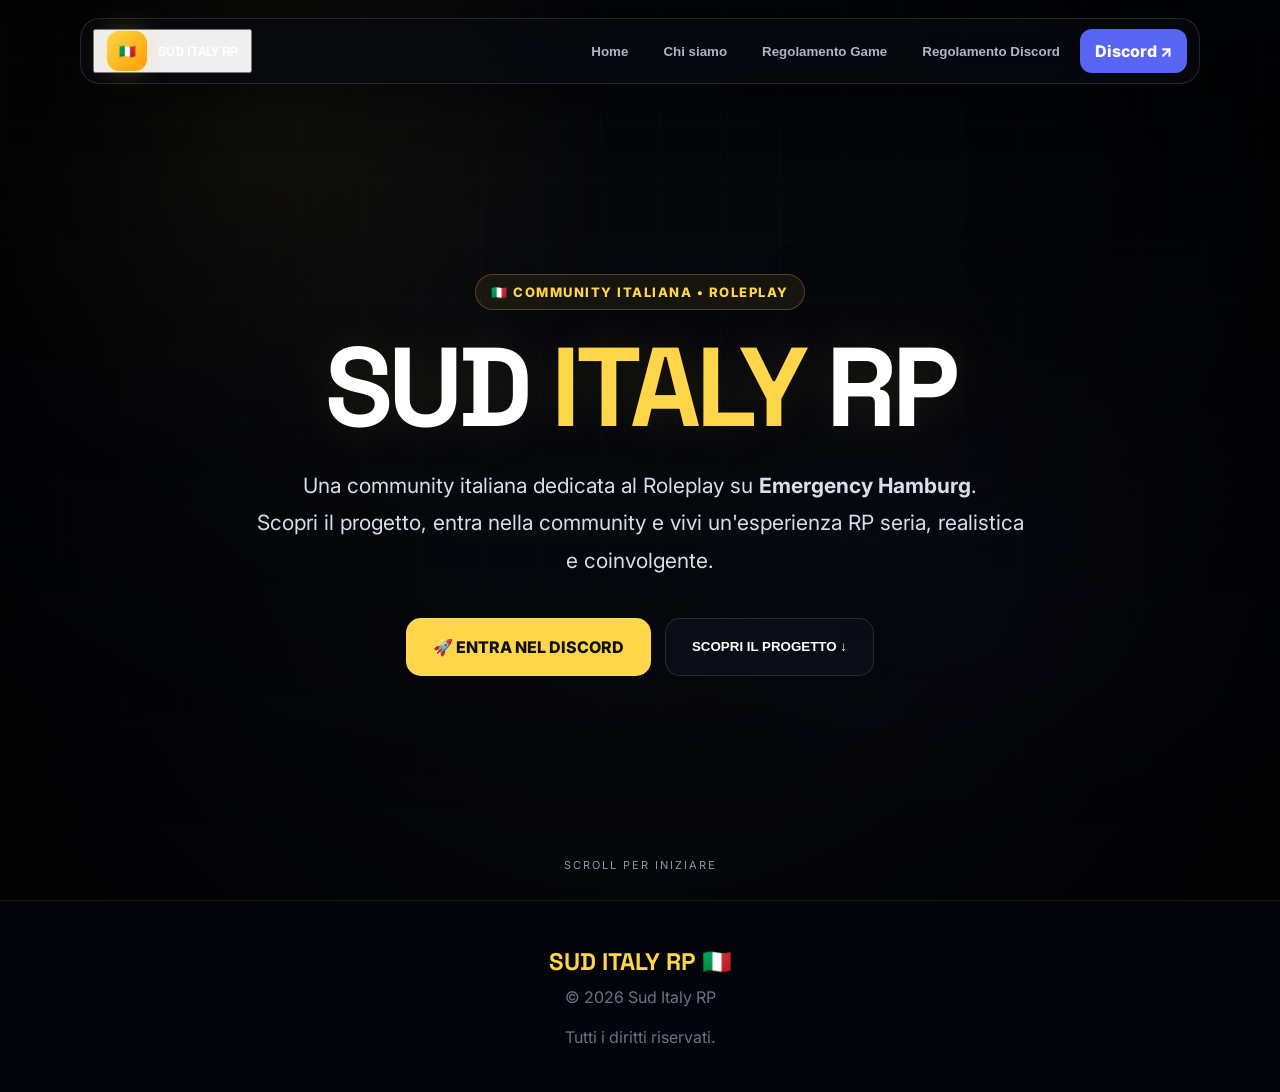
<file: Sud_Italy_RP_Presentazione.html>
<!DOCTYPE html>
<html lang="it">
<head>
<meta charset="UTF-8">
<meta name="viewport" content="width=device-width,initial-scale=1.0">
<title>Sud Italy RP | Presentazione</title>

<style>
@import url('https://fonts.googleapis.com/css2?family=Inter:wght@400;500;600;700;800&family=Space+Grotesk:wght@500;600;700&display=swap');
:root{--gold:#ffd54a;--gold2:#ffad00;--blue:#5865f2;--bg:#06080d;--card:rgba(14,18,28,.72);--muted:#9da7b8}
*{box-sizing:border-box;margin:0;padding:0}
html{scroll-behavior:smooth}
body{font-family:Inter,Arial,sans-serif;background:var(--bg);color:#fff;overflow-x:hidden}
body:before{content:"";position:fixed;inset:0;z-index:-3;background:radial-gradient(circle at 20% 15%,rgba(255,213,74,.10),transparent 28%),radial-gradient(circle at 80% 80%,rgba(88,101,242,.12),transparent 30%),#06080d}
body:after{content:"";position:fixed;inset:0;z-index:-2;pointer-events:none;background-image:linear-gradient(rgba(255,255,255,.025) 1px,transparent 1px),linear-gradient(90deg,rgba(255,255,255,.025) 1px,transparent 1px);background-size:60px 60px}
a{color:var(--gold)}
.page{display:none;min-height:100vh}
.page.active{display:block;animation:page .7s ease both}
@keyframes page{from{opacity:0;transform:translateY(18px)}to{opacity:1;transform:none}}

.presentation-nav{position:fixed;z-index:100;top:18px;left:50%;transform:translateX(-50%);width:min(1120px,calc(100% - 30px));height:66px;padding:8px 12px;border:1px solid rgba(255,255,255,.12);border-radius:20px;background:rgba(7,10,16,.72);backdrop-filter:blur(20px);display:flex;align-items:center;justify-content:space-between;box-shadow:0 15px 50px rgba(0,0,0,.35)}
.brand{display:flex;align-items:center;gap:11px;font-family:"Space Grotesk";font-weight:700;color:#fff;text-decoration:none;padding:0 12px}
.brand-mark{width:40px;height:40px;border-radius:12px;display:grid;place-items:center;background:linear-gradient(135deg,var(--gold),#ff9d00);color:#111;box-shadow:0 0 25px rgba(255,213,74,.25)}
.navlinks{display:flex;gap:5px}
.navlinks button{border:0;background:transparent;color:#aeb6c5;padding:12px 15px;border-radius:12px;font-weight:700;cursor:pointer;transition:.25s}
.navlinks button:hover,.navlinks button.active{background:rgba(255,213,74,.10);color:var(--gold)}
.nav-discord{background:var(--blue)!important;color:#fff!important}
@media(max-width:760px){.presentation-nav{height:auto;flex-wrap:wrap;justify-content:center;padding:8px}.brand{display:none}.navlinks{width:100%;justify-content:center;flex-wrap:wrap}.navlinks button{padding:9px 10px;font-size:12px}}

.hero{
 min-height:100vh;display:grid;place-items:center;padding:130px 22px 80px;position:relative;overflow:hidden;
 background:linear-gradient(180deg,rgba(0,0,0,.08),#06080d 100%),url("https://cdn.discordapp.com/attachments/1420059113462960229/1530641651607933008/file_00000000463081f4b60ce751997abd67.png?ex=6a66509f&is=6a64ff1f&hm=4720bd94e7e6c2d7d023f728d6140e3d241c696d8509a33bea3327885c4724c6&");
 background-size:cover;background-position:center
}
.hero:after{content:"";position:absolute;inset:0;background:radial-gradient(circle at center,transparent 25%,rgba(0,0,0,.72) 90%)}
.hero-content{position:relative;z-index:1;width:min(1080px,100%);text-align:center}
.eyebrow{display:inline-flex;gap:9px;align-items:center;padding:9px 15px;border:1px solid rgba(255,213,74,.25);border-radius:999px;background:rgba(255,213,74,.07);color:var(--gold);font-size:13px;font-weight:800;letter-spacing:1.5px;animation:rise .8s .1s both}
.hero h1{font-family:"Space Grotesk";font-size:clamp(55px,10vw,112px);line-height:.95;letter-spacing:-5px;margin:25px 0;color:#fff;text-shadow:0 0 50px rgba(255,213,74,.12);animation:rise .8s .2s both}
.hero h1 span{color:var(--gold)}
.hero-lead{max-width:780px;margin:auto;color:#d9deea;font-size:clamp(17px,2vw,21px);line-height:1.8;animation:rise .8s .3s both}
.hero-actions{display:flex;justify-content:center;gap:14px;flex-wrap:wrap;margin-top:38px;animation:rise .8s .4s both}
.hero-btn{height:58px;padding:0 26px;border-radius:15px;border:1px solid rgba(255,255,255,.12);display:inline-flex;align-items:center;justify-content:center;text-decoration:none;font-weight:800;cursor:pointer;transition:.3s}
.hero-btn:hover{transform:translateY(-5px);box-shadow:0 15px 35px rgba(0,0,0,.35)}
.primary{background:var(--gold);color:#111}.dark{background:rgba(12,16,25,.8);color:#fff}
@keyframes rise{from{opacity:0;transform:translateY(25px)}to{opacity:1;transform:none}}
.scroll{position:absolute;z-index:2;bottom:28px;left:50%;transform:translateX(-50%);color:#8e97a8;font-size:11px;letter-spacing:2px;text-transform:uppercase;animation:bounce 2s infinite}
@keyframes bounce{50%{transform:translate(-50%,7px)}}

.presentation-section{min-height:100vh;padding:135px clamp(18px,8vw,120px) 80px;position:relative}
.kicker{text-align:center;color:var(--gold);font-size:12px;font-weight:800;letter-spacing:2px;text-transform:uppercase;margin-bottom:13px}
.section-title{font-family:"Space Grotesk";font-size:clamp(38px,5vw,65px);text-align:center;letter-spacing:-2px;margin-bottom:18px}
.section-text{max-width:800px;margin:auto;text-align:center;color:var(--muted);font-size:18px;line-height:1.85}
.cards{display:grid;grid-template-columns:repeat(auto-fit,minmax(270px,1fr));gap:20px;margin-top:55px}
.card{background:var(--card);border:1px solid rgba(255,255,255,.09);border-radius:24px;padding:30px;backdrop-filter:blur(18px);box-shadow:0 20px 60px rgba(0,0,0,.2);transition:.35s;position:relative;overflow:hidden}
.card:before{content:"";position:absolute;left:0;top:0;width:100%;height:2px;background:linear-gradient(90deg,transparent,var(--gold),transparent);transform:scaleX(0);transition:.4s}
.card:hover{transform:translateY(-8px);border-color:rgba(255,213,74,.35);box-shadow:0 25px 70px rgba(0,0,0,.35)}
.card:hover:before{transform:scaleX(1)}
.card h3{color:var(--gold);margin-bottom:16px;font-size:20px}
.card p,.card li{color:#dce1ea;line-height:1.85}
.card ul{padding-left:20px}
.card li{margin:5px 0}
hr{height:1px;border:0;background:linear-gradient(90deg,transparent,var(--gold),transparent);opacity:.22;margin:30px 0}
.card[style*="background:#8b0000"]{background:linear-gradient(135deg,rgba(115,0,0,.82),rgba(45,0,0,.75))!important}
.card[style*="background:#1b1b1b"]{background:rgba(255,255,255,.045)!important}
.section>.card{max-width:1100px;margin:55px auto 0}
.presentation-back{margin-top:55px}
.presentation-back .hero-btn{margin:auto}
footer{padding:45px 20px;text-align:center;border-top:1px solid rgba(255,255,255,.08);background:#03050a}
footer h2{font-family:"Space Grotesk";color:var(--gold);margin-bottom:10px}footer p{color:#697385}
</style>

</head>
<body>

<nav class="presentation-nav">
  <button class="brand" onclick="showPage('home')"><span class="brand-mark">🇮🇹</span><span>SUD ITALY RP</span></button>
  <div class="navlinks">
    <button onclick="showPage('home')">Home</button>
    <button onclick="showPage('about')">Chi siamo</button>
    <button onclick="showPage('game')">Regolamento Game</button>
    <button onclick="showPage('discord')">Regolamento Discord</button>
    <a class="nav-discord" href="https://discord.gg/suditalyrp" target="_blank" style="padding:12px 15px;border-radius:12px;text-decoration:none;font-weight:800">Discord ↗</a>
  </div>
</nav>

<section id="home" class="page active">
<div class="hero">
  <div class="hero-content">
    <div class="eyebrow">🇮🇹 COMMUNITY ITALIANA • ROLEPLAY</div>
    <h1>SUD <span>ITALY</span> RP</h1>
    <p class="hero-lead">Una community italiana dedicata al Roleplay su <strong>Emergency Hamburg</strong>.<br>Scopri il progetto, entra nella community e vivi un'esperienza RP seria, realistica e coinvolgente.</p>
    <div class="hero-actions">
      <a class="hero-btn primary" href="https://discord.gg/suditalyrp" target="_blank">🚀 ENTRA NEL DISCORD</a>
      <button class="hero-btn dark" onclick="showPage('about')">SCOPRI IL PROGETTO ↓</button>
    </div>
  </div>
  <div class="scroll">SCROLL PER INIZIARE</div>
</div>
</section>
<section id="about" class="page">
<div class="presentation-section">
<h2 class="section-title">🇮🇹 CHI SIAMO</h2>
<p class="section-text">Scopri la community di <strong>Sud Italy RP</strong>, un progetto italiano dedicato al Roleplay su <strong>Emergency Hamburg</strong>.</p>
<div class="cards">

<div class="card"><h3>🇮🇹🍕 Benvenuti su Sud Italy RP</h3><p><strong>Sud Italy RP</strong> è una community italiana di Roblox ambientata su Emergency Hamburg.<br><br>Il nostro obiettivo è creare un'esperienza <strong>Roleplay seria, realistica e divertente</strong>, offrendo supporto a tutti i giocatori.<br><br>Lo Staff lavora ogni giorno per migliorare il server e garantire un ambiente organizzato, sicuro e piacevole per tutti.</p></div>

<div class="card"><h3>🎯 La nostra missione</h3><ul><li>✅ Offrire un Roleplay serio e coinvolgente.</li><li>✅ Aiutare i nuovi giocatori ad ambientarsi.</li><li>✅ Creare una community rispettosa e unita.</li><li>✅ Organizzare eventi e attività RP.</li><li>✅ Garantire supporto tramite lo Staff.</li></ul></div>

<div class="card"><h3>👮 Forze dell'Ordine (FdO)</h3><p>Le nostre Forze dell'Ordine sono composte da agenti disciplinati, maturi e rispettosi verso tutti i cittadini.<br><br><strong>Reparti principali:</strong></p><ul><li>👮 Polizia di Stato</li><li>🚓 Reparto Mobile dei Carabinieri</li><li>💰 Guardia di Finanza</li><li>🪖 Esercito del Sud</li></ul><p>Se sei interessato ad entrare in un reparto, puoi aprire un Ticket nel nostro Discord.</p></div>

<div class="card"><h3>⚡ Forze Speciali</h3><p>Sud Italy RP dispone anche di Forze Speciali composte da agenti professionisti e selezionati.<br><br>Per partecipare ai bandi delle Forze Speciali è necessario avere già il bando della Fazione interessata e aprire un Ticket.</p></div>

<div class="card"><h3>🚑 Servizi di Emergenza</h3><p>All'interno della nostra città sono presenti anche importanti servizi di emergenza.<br><br>🚑 <strong>Medici</strong><br>🚒 <strong>Vigili del Fuoco</strong><br><br>Sempre pronti a rispondere alle chiamate e intervenire sul luogo dell'emergenza.</p></div>

<div class="card"><h3>❤️ Entra nella nostra community</h3><p>Se cerchi un server serio, organizzato e con una community attiva, Sud Italy RP è il posto giusto.<br><br>Vieni a trovarci in game su <strong>Emergency Hamburg</strong> e vivi un'esperienza Roleplay unica.</p></div>

<div class="card"><h3>🔗 Link Utili</h3><ul><li>🚔 <a href="https://discord.gg/HcVTshY8Jm" target="_blank" style="color:#FFD54A;">Server F.d.O</a></li><br><li>🇮🇹 <a href="https://discord.gg/suditalyrp" target="_blank" style="color:#FFD54A;">Server principale di Sud Italy RP</a></li><br><li>🎵 <a href="https://www.tiktok.com/@sud.italy.rp1" target="_blank" style="color:#FFD54A;">Pagina TikTok</a></li></ul></div>

</div>
<div class="presentation-back"><button class="hero-btn dark" onclick="showPage('home')">← TORNA ALLA HOME</button></div>
</div>
</section>

<section id="game" class="page">
<div class="presentation-section">
<h2 class="section-title">📜 REGOLAMENTO GAME</h2>
<p class="section-text">Per garantire un’esperienza RP corretta ed equilibrata, tutte le seguenti azioni sono vietate.<br>Entrando nel server si accettano implicitamente queste regole.</p>

<div class="card" style="max-width:1100px;margin:50px auto;text-align:left;">

<h3>1️⃣ Comportamento RP scorretto</h3>
<div style="margin-top:30px;padding:25px;background:#8b0000;border-left:6px solid #ff3b3b;border-radius:15px;">
<h3 style="color:#fff;margin-bottom:15px;">🚫 BAN PERMA</h3>
<p style="color:#fff;line-height:2;">
❌ Vietato utilizzare <strong>Stop Stick</strong>.<br>
❌ Vietato compiere <strong>atti osceni</strong>.<br>
❌ Vietato utilizzare il <strong>Radar Gun</strong>, ma può usarlo solo la <strong>Polizia Locale</strong>.<br>
❌ Vietato utilizzare <strong>bombe e C4</strong>.<br>
❌ Vietato utilizzare <strong>Flashbang</strong>, possono essere utilizzati solamente dai <strong>Reparti Speciali</strong> e dai <strong>Militari</strong>.<br>
❌ Vietato utilizzare <strong>GPS</strong>, può essere utilizzato solamente dai <strong>Reparti Speciali</strong>.<br>
❌ Vietato effettuare <strong>Evading Staff</strong>.
</p>
</div>

<hr>
<ul>
<li><strong>Fail RP:</strong> Azioni irrealistiche o incoerenti con il ruolo del proprio personaggio.</li>
<li><strong>No Fear:</strong> Ignorare la paura in situazioni pericolose dove un personaggio realistico reagirebbe.</li>
<li><strong>Powergaming (PG):</strong> Costringere altri giocatori a subire azioni impossibili oppure rendere il proprio personaggio troppo potente o immortale.</li>
<li><strong>Revenge Kill (RK):</strong> Tornare dopo la morte solamente per vendicarsi senza un valido motivo RP.</li>
<li><strong>Random Deathmatch (RDM):</strong> Uccidere altri giocatori senza un motivo valido RP.</li>
<li><strong>Vehicle Deathmatch (VDM):</strong> Usare veicoli per fare danni o uccidere altri giocatori senza motivo RP.</li>
<li><strong>Cuff-Rush:</strong> Arrestare o immobilizzare altri giocatori senza motivo valido o senza contesto RP.</li>
<li><strong>Uscire durante una scena RP:</strong> Lasciare una scena RP attiva senza motivo valido.<br>(Può comportare un ban temporaneo.)</li>
<li><strong>No Crash:</strong> Ignorare incidenti o conseguenze realistiche delle proprie azioni.</li>
</ul>

<hr>
<h3>2️⃣ Abusi verso altri giocatori</h3>
<ul>
<li><strong>Bunny Hopping:</strong> Saltare ripetutamente per ottenere vantaggi ingiusti.</li>
<li><strong>Bug Abuse:</strong> Sfruttare bug o glitch del gioco per ottenere vantaggi ingiusti o compiere azioni non previste.</li>
<li><strong>Car-Surf:</strong> Stare sopra veicoli in movimento senza motivo RP coerente.</li>
<li><strong>Cop Baiting:</strong> Provocare la polizia solamente per farla reagire.</li>
<li><strong>Cop Evading:</strong> Tentare di sfuggire alle forze dell'ordine con comportamenti irrealistici o abusivi, evitando intenzionalmente l'arresto senza una valida motivazione RP.</li>
</ul>

<hr>
<h3>3️⃣ Violazioni Meccaniche / OOC</h3>
<ul>
<li><strong>IC (In Character):</strong> Tutto ciò che riguarda il tuo personaggio e le azioni svolte all'interno del Roleplay.</li>
<li><strong>OOC (Out Of Character):</strong> Tutto ciò che viene detto o fatto fuori dal Roleplay e che non riguarda il proprio personaggio.</li>
<li><strong>Metagaming (MG):</strong> Usare informazioni ottenute fuori dal gioco (OOC) all’interno dell’RP.</li>
<li><strong>MixChat:</strong> Mescolare IC (in-character) e OOC (out-of-character) nella stessa conversazione.</li>
<li><strong>Combat Logging:</strong> Disconnettersi durante un combattimento per evitare conseguenze RP.</li>
<li><strong>LTAA (Leave To Avoid Arrest):</strong> Disconnettersi o resettare per evitare arresti o conseguenze RP.</li>
<li><strong>Stream Sniping:</strong> Usare live streaming per interferire o trollare un giocatore.</li>
</ul>

<hr>
<h3>4️⃣ Safe Zone</h3>
<p>Le Safe-Zone sono le seguenti:</p>
<ul><li>🚔 Questura<br>(Se entrate in una zona militare come uffici o corridoi riservati sarete sottoposti ad arresto immediato.)</li><li>🚒 Caserma Vigili del Fuoco</li><li>🏥 Ospedale</li><li>⛓️ Prigione</li><li>🔧 Tuning</li><li>🏠 Ville</li><li>🪖 Zone Militari</li></ul>
<div style="margin-top:25px;padding:20px;background:#1b1b1b;border-left:5px solid #FFD54A;border-radius:12px;">Le scene che iniziano fuori dalla Safe-Zone possono continuare dentro.</div>

<hr>
<h3>5️⃣ Extra / Regole Generali</h3>
<ul>
<li><strong>🎯 Sponsor:</strong> È vietato pubblicizzare altri server all’interno del nostro server.<br><strong>Sanzione:</strong> Ban permanente e possibile blacklist.</li>
<li><strong>🔥 Flame:</strong> Insulti rivolti verso altri giocatori o comportamenti offensivi.<br>(Violazione grave, la sanzione dipenderà dalla situazione.)</li>
</ul>

<hr>
<h3>6️⃣ Norme per le Gang</h3>
<ul>
<li>💣 È vietato l’utilizzo di bombe.</li>
<li>🏠 È vietato entrare nelle ville di altre gang per insultare o provocare i membri.</li>
<li>❌ È vietato fare RDM tra membri della stessa gang nella città.</li>
<li>⚔️ L’unica zona dove è consentito fare 1vs1 tra membri della stessa gang è il grande parcheggio davanti alla nave del porto.</li>
</ul>
<div style="margin-top:25px;padding:20px;background:#1b1b1b;border-left:5px solid #FFD54A;border-radius:12px;">
<strong>⚔️ Regole 1vs1:</strong><br><br>
• I poliziotti non possono arrestare i partecipanti durante gli 1vs1.<br><br>
• Tutte le altre regole RP rimangono comunque valide.<br><br>
• Gli 1vs1 sono considerati situazioni <strong>OFF-RP</strong>.<br><br>
• Non ascoltare i responsabili della zona può portare a conseguenze RP.
</div>
<br>
<ul>
<li>⚠️ Se un membro commette RDM, VDM, FRP o simili contro cittadini, criminali o poliziotti, il Warn verrà assegnato solamente al giocatore che ha commesso l'infrazione.<br><br>La decisione di rimuovere o meno la gang sarà presa esclusivamente dai CEO.</li>
<li>🏠 Le ville e i ghetti sono considerate Safe Zone.</li>
<li>🔫 È possibile sparare ad un poliziotto solamente se effettua un’irruzione all’interno di queste zone.</li>
</ul>

<hr>
<h3>7️⃣ Norme Rapine</h3>
<p>Tutte le rapine devono rispettare sempre le regole RP.</p>
<ul>
<li>🏪 <strong>Farm Shop</strong><br>• Rapinatori: massimo 2 persone + 1 ostaggio<br>• Polizia: massimo 3-4 persone<br>• Richiesta massima: 4.000$</li><br>
<li>💎 <strong>Gioielleria</strong><br>• Rapinatori: massimo 5 persone + ostaggio<br>• Polizia: come da RP<br>• Richiesta: illimitata</li><br>
<li>🏦 <strong>Banca</strong><br>• Stesse regole della Gioielleria<br>• Massimo 5 rapinatori + ostaggio<br>• Richiesta illimitata</li><br>
<li>👕 <strong>Clothing</strong><br>• Rapinatori: massimo 2 persone + 1 ostaggio<br>• Polizia: massimo 3-4 persone<br>• Richiesta massima: 4.000$</li><br>
<li>🎵 <strong>Club</strong><br>• Rapinatori: massimo 5 persone<br>• Polizia: 8-9 persone<br>• Richiesta massima: 8.000$</li><br>
<li>⛽ <strong>Gas-N-Go Fuel</strong><br>• Rapinatori: massimo 2 persone + 1 ostaggio<br>• Polizia: massimo 3-4 persone<br>• Richiesta massima: 4.000$</li><br>
<li>⛽ <strong>Ares Fuel</strong><br>• Rapinatori: massimo 2 persone + 1 ostaggio<br>• Polizia: massimo 3-4 persone<br>• Richiesta massima: 4.000$</li><br>
<li>🛠️ <strong>Tool Shop</strong><br>• Rapinatori: massimo 2 persone + 1 ostaggio<br>• Polizia: massimo 3-4 persone<br>• Richiesta massima: 4.000$</li><br>
<li>⛽ <strong>Osso Fuel</strong><br>• Rapinatori: massimo 2 persone + 1 ostaggio<br>• Polizia: massimo 3-4 persone<br>• Richiesta massima: 4.000$</li>
</ul>

<hr>
<h3>⚠️ Note Generali</h3>
<ul><li>Tutte le rapine devono rispettare le regole RP.</li><li>Ogni abuso o violazione comporterà sanzioni.</li></ul>
</div>
<div class="presentation-back"><button class="hero-btn dark" onclick="showPage('home')">← TORNA ALLA HOME</button></div>
</div>
</section>

<section id="discord" class="page">
<div class="presentation-section">
<h2 class="section-title">💬 REGOLAMENTO DISCORD</h2>
<p class="section-text">Per mantenere una community seria, organizzata e rispettosa, tutti gli utenti sono tenuti a seguire il seguente regolamento.</p>

<div class="card" style="max-width:1100px;margin:50px auto;text-align:left;">
<h3>1️⃣ Rispetto Generale</h3>
<ul>
<li>È severamente vietato insultare familiari o altri utenti.</li>
<li>È severamente vietato condividere o divulgare contenuti osceni.</li>
<li>È obbligatorio rispettare lo Staff, i cittadini e tutti i membri della community.</li>
<li>È vietato divulgare dati personali di altri utenti.</li>
<li>È vietato inviare link dannosi o contenuti non consentiti.</li>
<li>È richiesto di mantenere sempre un linguaggio educato e rispettoso.</li>
</ul>

<div style="margin-top:25px;padding:25px;background:#8b0000;border-left:6px solid #ff3b3b;border-radius:15px;">
<h3 style="color:#fff;margin-bottom:15px;">🚫 SANZIONI</h3>
<p style="color:#fff;line-height:2;">Le violazioni più gravi possono comportare:<br>• Timeout<br>• Kick<br>• Ban Permanente</p>
</div>

<hr>
<h3>2️⃣ Linguaggio</h3>
<ul>
<li>È vietato effettuare <strong>spam o flood</strong>.</li>
<li>È vietato <strong>scrivere in grande</strong> o utilizzare messaggi eccessivamente ingombranti per disturbare la chat.</li>
<li>Evita bestemmie e linguaggio offensivo.</li>
<li>Non disturbare gli altri utenti nei canali vocali.</li>
</ul>
<div style="margin-top:25px;padding:20px;background:#1b1b1b;border-left:5px solid #FFD54A;border-radius:12px;">
<strong>⚠️ SANZIONE:</strong><br><br>
Chi effettua <strong>spam, flood o scrive in grande</strong> riceverà un <strong>TIMEOUT</strong>.
</div>

<hr>
<h3>3️⃣ Staff</h3>
<ul><li>È vietato chiedere ruoli Staff.</li><li>Le candidature vengono aperte solo quando necessario.</li><li>Le decisioni dello Staff devono essere rispettate.</li></ul>

<hr>
<h3>4️⃣ Ticket</h3>
<ul><li>Apri ticket solo se realmente necessario.</li><li>Non aprire ticket multipli per lo stesso problema.</li><li>Rispetta sempre lo Staff durante l'assistenza.</li></ul>
<div style="margin-top:25px;padding:20px;background:#1b1b1b;border-left:5px solid #FFD54A;border-radius:12px;">I ticket inattivi potranno essere chiusi automaticamente dallo Staff.</div>

<hr>
<div style="text-align:center;margin-top:40px;">
<h3 style="color:#FFD54A;">Grazie per far parte di Sud Italy RP ❤️</h3>
<p style="margin-top:15px;line-height:2;">Seguendo queste semplici regole aiuterai a mantenere una community seria, ordinata e divertente per tutti.</p>
</div>
</div>

<div class="presentation-back"><button class="hero-btn dark" onclick="showPage('home')">← TORNA ALLA HOME</button></div>
</div>
</section>



<footer>

<h2>SUD ITALY RP 🇮🇹</h2>

<p>
© 2026 Sud Italy RP
<br><br>
Tutti i diritti riservati.
</p>

</footer>

<script>
function showPage(id){
document.querySelectorAll(".page").forEach(page=>{page.classList.remove("active")});
document.getElementById(id).classList.add("active");
window.scrollTo({top:0,behavior:"smooth"});
}
showPage("home");
</script>

<script>
function showPage(id){
  document.querySelectorAll(".page").forEach(page=>page.classList.remove("active"));
  const target=document.getElementById(id);
  if(target){
    target.classList.add("active");
    window.scrollTo({top:0,behavior:"smooth"});
  }
}
document.addEventListener("DOMContentLoaded",()=>{
  const layer=document.createElement("div");
  layer.id="particles";
  for(let i=0;i<34;i++){
    const p=document.createElement("i");
    p.className="particle";
    p.style.left=Math.random()*100+"%";
    p.style.setProperty("--drift",(Math.random()*160-80)+"px");
    p.style.animationDuration=(7+Math.random()*13)+"s";
    p.style.animationDelay=(-Math.random()*18)+"s";
    p.style.opacity=(.15+Math.random()*.45);
    layer.appendChild(p);
  }
  document.body.prepend(layer);

  // Reveal cards smoothly as they enter the viewport.
  const cards=document.querySelectorAll(".card");
  cards.forEach((c,i)=>{
    c.style.opacity="0"; c.style.transform="translateY(28px)";
    c.style.transition="opacity .65s ease "+(i%5)*.08+"s, transform .65s ease "+(i%5)*.08+"s, border-color .35s, box-shadow .35s";
  });
  const observer=new IntersectionObserver(entries=>{
    entries.forEach(e=>{
      if(e.isIntersecting){
        e.target.style.opacity="1";
        e.target.style.transform="";
        observer.unobserve(e.target);
      }
    });
  },{threshold:.08});
  cards.forEach(c=>observer.observe(c));
});
showPage("home");
</script>


<script>
function showPage(id){
  document.querySelectorAll(".page").forEach(p=>p.classList.remove("active"));
  const target=document.getElementById(id);
  if(target){target.classList.add("active");window.scrollTo({top:0,behavior:"smooth"});}
  document.querySelectorAll(".navlinks button").forEach(b=>b.classList.remove("active"));
}
document.addEventListener("DOMContentLoaded",()=>{
  const cards=document.querySelectorAll(".card");
  const io=new IntersectionObserver(entries=>{
    entries.forEach(e=>{
      if(e.isIntersecting){e.target.classList.add("visible");io.unobserve(e.target);}
    });
  },{threshold:.08});
  cards.forEach((c,i)=>{
    c.style.opacity="0";c.style.transform="translateY(24px)";
    c.style.transition=`opacity .65s ease ${(i%4)*.08}s, transform .65s ease ${(i%4)*.08}s, border-color .35s, box-shadow .35s`;
    io.observe(c);
  });
  const style=document.createElement("style");
  style.textContent=".card.visible{opacity:1!important;transform:translateY(0)!important}";
  document.head.appendChild(style);
});
</script>

</body>
</html>
</file>
